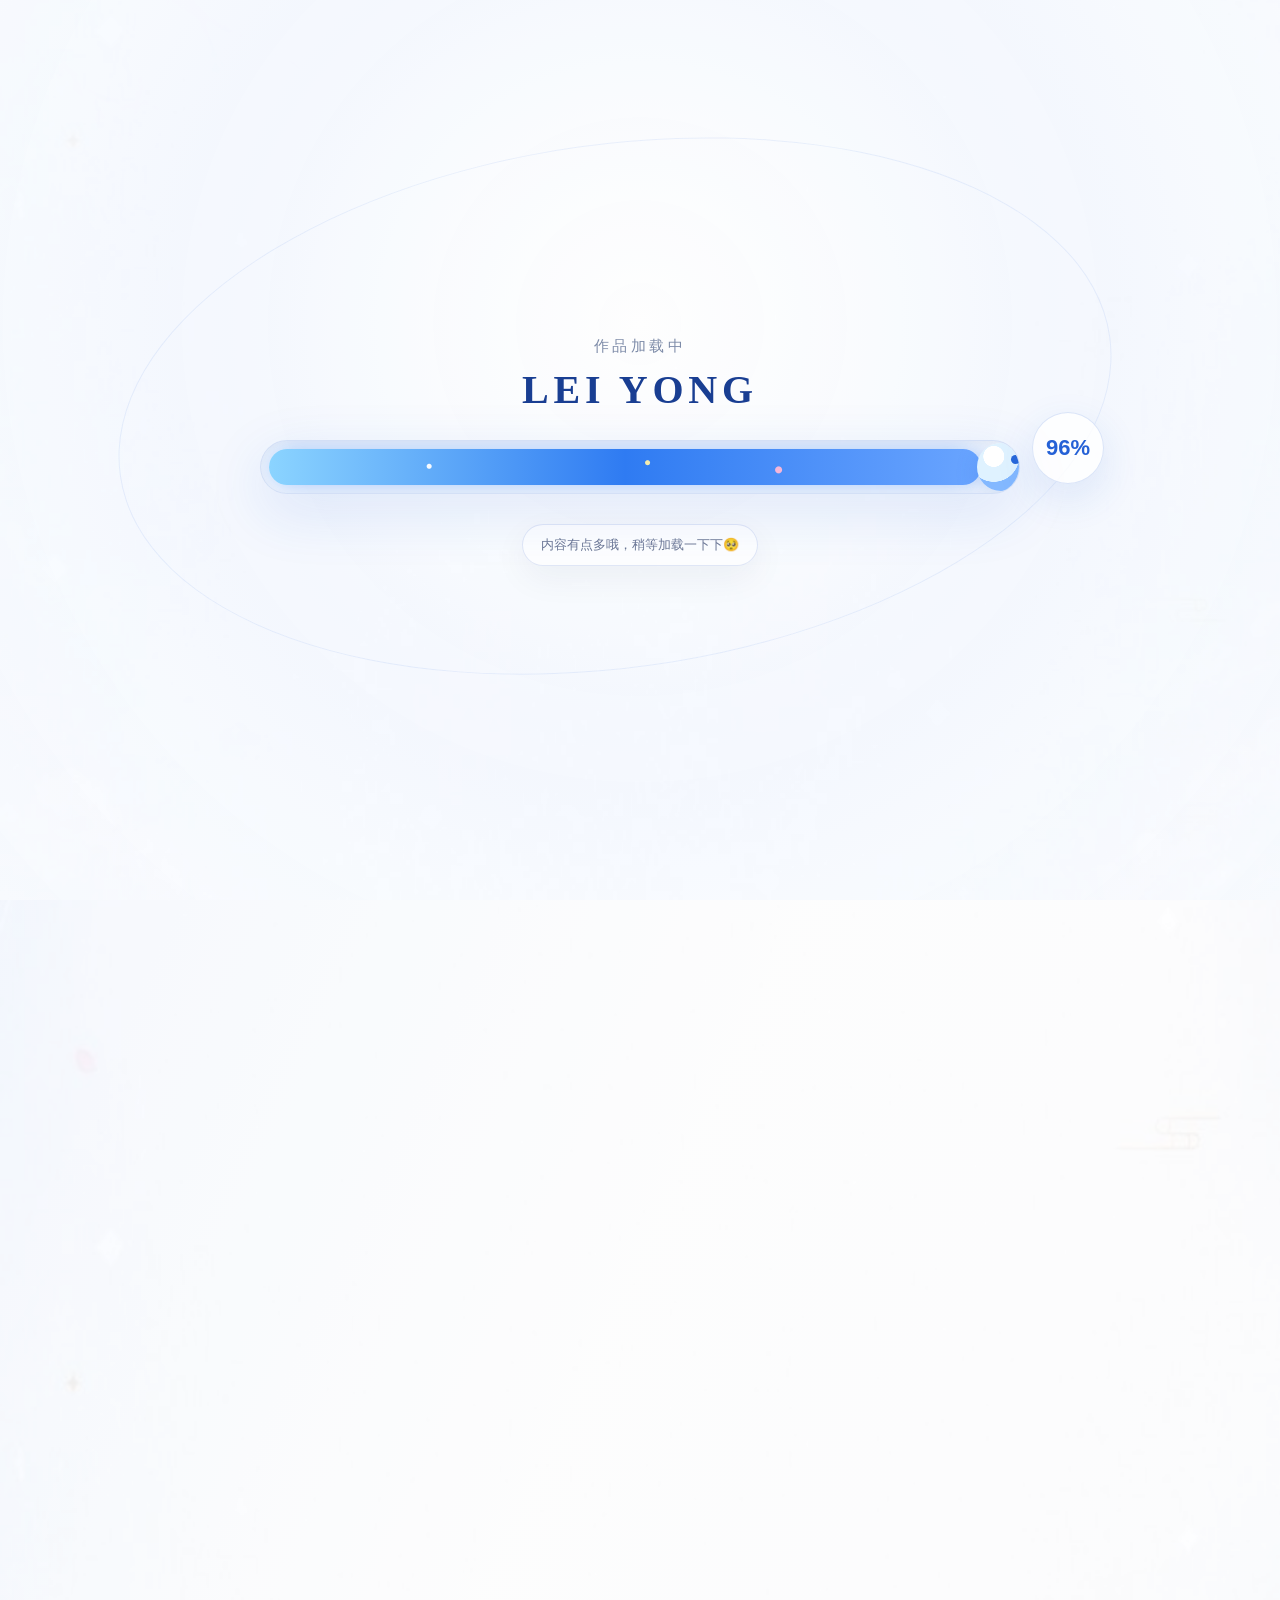
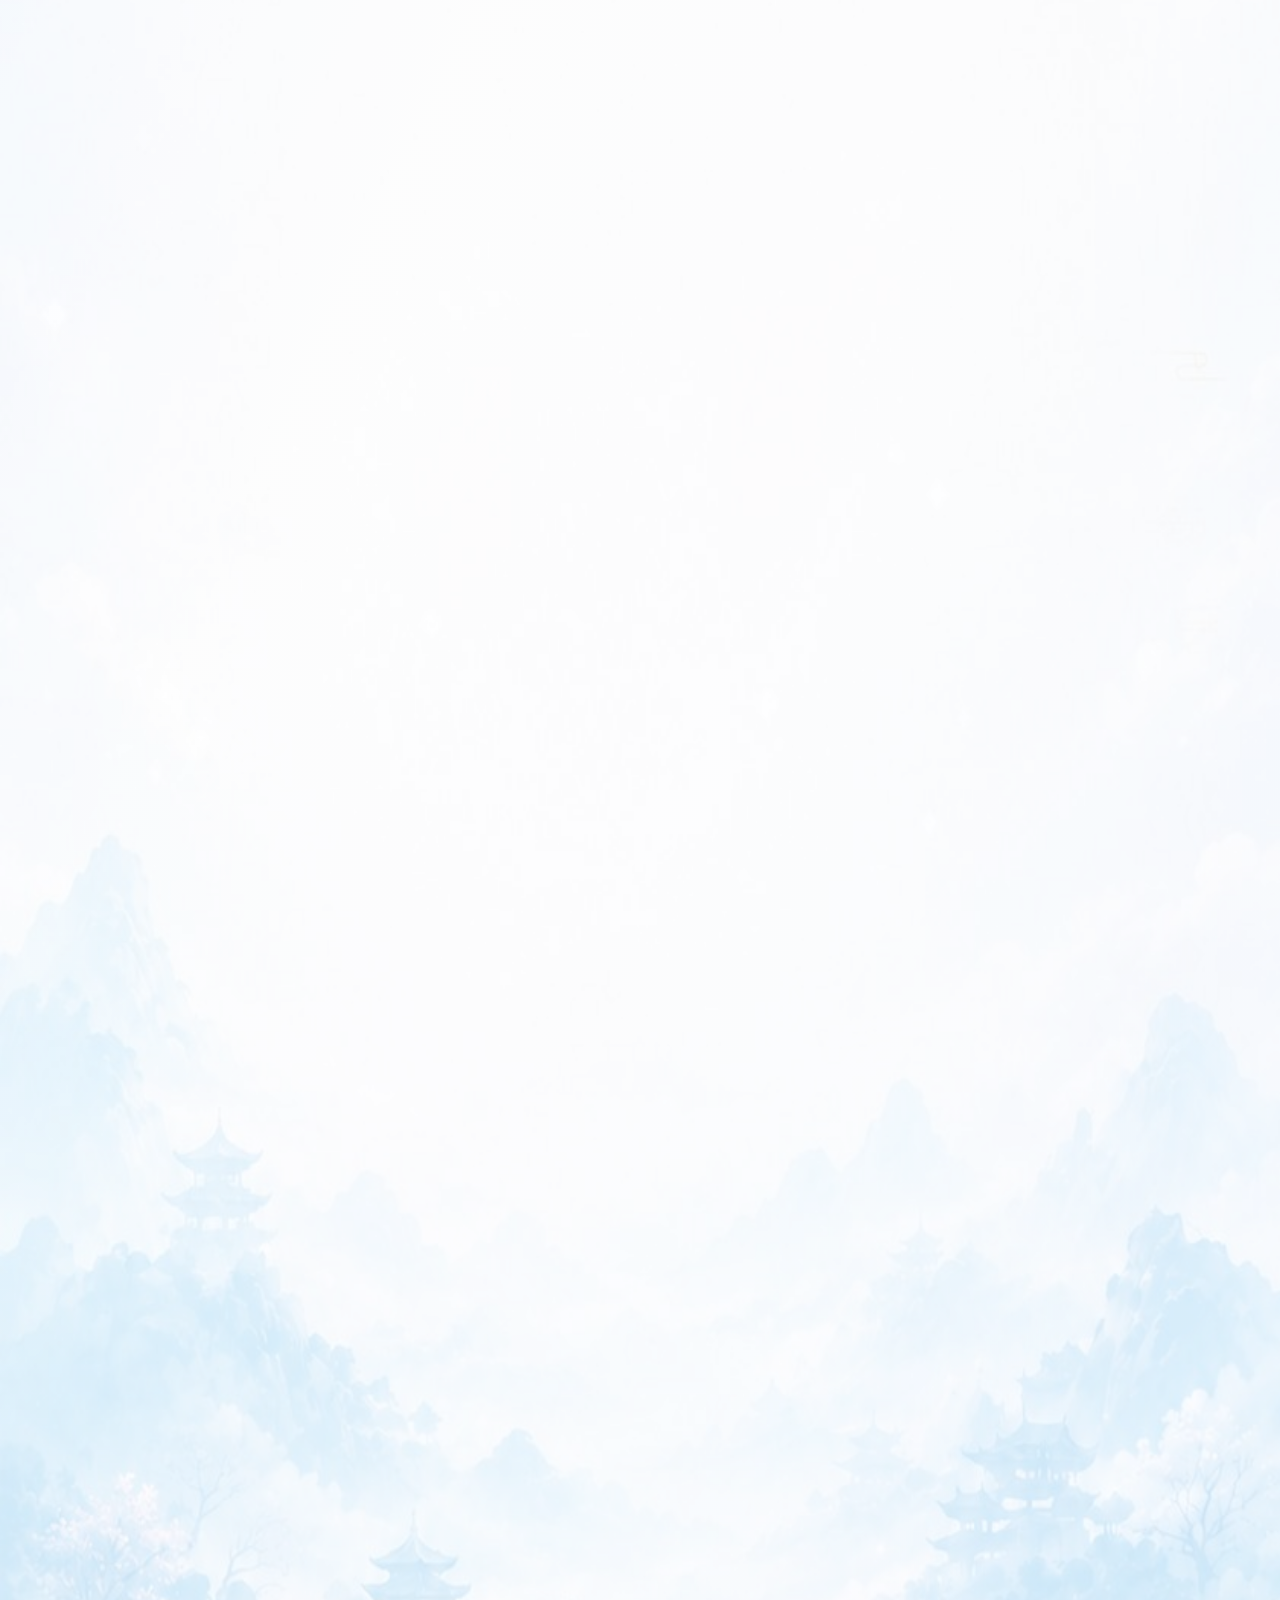
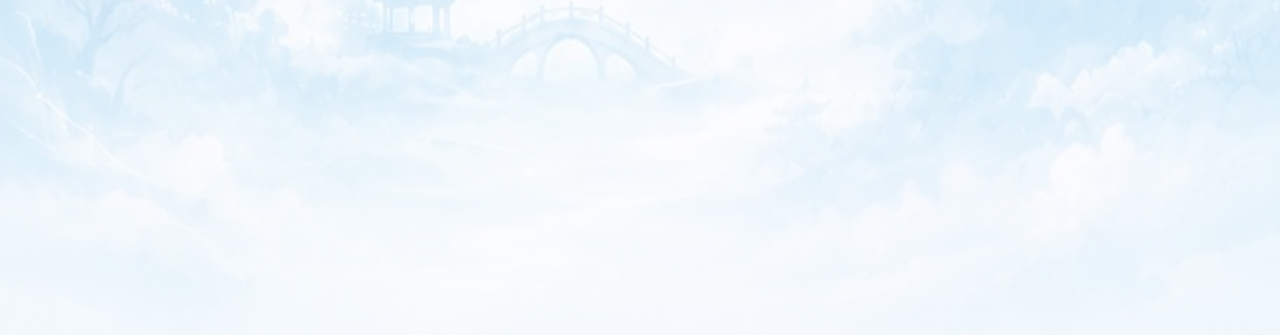
<file: index.html>
<!DOCTYPE html>
<html lang="zh-CN">
<head>
  <meta charset="UTF-8" />
  <meta name="viewport" content="width=device-width, initial-scale=1.0" />
  <title>LEI YONG · 游戏世界 · AI 解决方案</title>
  <meta name="description" content="LEI YONG 个人简介 — Unity / Unreal Engine 场景地编开发，AI 标准化工作流解决方案。" />
  <link rel="stylesheet" href="styles.css?v=20260701-5" />
</head>
<body class="loading">
  <div class="site-loader" id="siteLoader" role="status" aria-live="polite">
    <div class="site-loader__inner">
      <p class="site-loader__eyebrow">作品加载中</p>
      <h1 class="site-loader__title">LEI YONG</h1>
      <div class="site-loader__bar" aria-hidden="true">
        <span class="site-loader__fill" id="siteLoaderFill"></span>
        <span class="site-loader__spark"></span>
      </div>
      <div class="site-loader__percent" id="siteLoaderPercent">0%</div>
      <p class="site-loader__note">内容有点多哦，稍等加载一下下🥺</p>
    </div>
  </div>

  <!-- 顶部导航 -->
  <header class="nav" id="top">
    <div class="nav__inner">
      <a class="brand" href="#top">
        <span class="brand__logo" aria-hidden="true">
          <svg viewBox="0 0 48 48" width="40" height="40">
            <polygon points="24,2 28,20 46,24 28,28 24,46 20,28 2,24 20,20"
                     fill="url(#g)"/>
            <defs>
              <linearGradient id="g" x1="0" y1="0" x2="1" y2="1">
                <stop offset="0" stop-color="#f5a623"/>
                <stop offset="1" stop-color="#f76b1c"/>
              </linearGradient>
            </defs>
          </svg>
        </span>
        <span class="brand__text">
          <strong>LEI YONG</strong>
          <small>游戏世界 · AI 解决方案</small>
        </span>
      </a>
      <nav class="nav__links" id="navLinks">
        <a href="#intro" class="active">个人简介</a>
        <a href="#scenes">场景作品</a>
        <a href="#ai">AI解决案例</a>
        <a href="#resume">简历</a>
        <a href="#contact">联系我</a>
      </nav>
      <button class="nav__toggle" id="navToggle" aria-label="菜单">
        <span></span><span></span><span></span>
      </button>
    </div>
  </header>

  <main>
    <!-- 主视觉 Hero -->
    <section class="hero" id="intro">
      <div class="hero__media">
        <video class="hero__video" id="heroVideo"
               muted loop playsinline preload="metadata"
               poster="assets/hero-poster.jpg">
          <source src="https://github.com/mtcacoin-cell/Personal-Resume/releases/download/V1.0/hero.mp4" type="video/mp4" />
        </video>
        <div class="hero__overlay"></div>
      </div>
      <div class="hero__content">
        <p class="hero__hi">您好，我是</p>
        <h1 class="hero__name" aria-label="LEI YONG 雷勇">
          <span class="hero__name-en">LEI YONG</span>
          <span class="hero__name-cn">雷勇</span>
        </h1>
        <h2 class="hero__role">
          Unity / Unreal Engine 场景地编开发<br />
          AI 标准化工作流解决方案
        </h2>
        <p class="hero__desc">
          核心业务聚焦 Unity、Unreal Engine 场景地编开发，专注以人工智能技术搭建跨领域标准化工作管线；
          整合三维内容制作、游戏环境搭建、动态智能体驱动产出能力，打造一站式生成式内容生产体系，
          实现数字内容生产链路的降本增效与流程革新。
        </p>
        <div class="hero__actions">
          <a class="btn btn--primary" href="#scenes">查看场景作品</a>
          <a class="btn btn--ghost" href="#ai">查看 AI 解决案例</a>
        </div>
      </div>
    </section>

    <!-- 精选场景作品 + 关于我 -->
    <section class="section scene-showcase" id="scenes">
      <div class="wrap grid-2 grid-2--showcase">
        <div class="scene-showcase__main">
          <div class="section__head section__head--scene">
            <div>
              <h2 class="section__title section__title--scene">精选场景作品</h2>
              <p class="section__sub">探索虚拟世界的无限可能</p>
            </div>
            <a class="section__more" href="scenes.html#scene-cases">查看全部场景 →</a>
          </div>
          <div class="cards cards--featured" id="sceneCards"></div>
        </div>

        <!-- 关于我 -->
        <aside class="about about--showcase">
          <h2 class="section__title about__title">关于我 <span>✦</span></h2>
          <div class="about__avatar">
            <img src="assets/个人简介头像.jpg" alt="LEI YONG" loading="lazy"
                 onerror="this.classList.add('img--ph')" />
          </div>
          <p class="about__text">
            具备扎实且丰富的游戏场景地编开发实战经验，精通 PBR 材质全流程搭建与性能制作；
            拥有成熟的美术标准体系与高效协同生产能力，可独立驱动 AI 工具解决全流程各类生产难题，
            兼任智能 Agent 体系实现数字内容全链路生产效率大幅提升。
          </p>
          <a class="btn btn--primary btn--block" href="#resume">查看完整介绍 →</a>
          <div class="about__features" aria-label="个人优势">
            <span>高效协同</span>
            <span>AI 赋能</span>
            <span>品质驱动</span>
          </div>
        </aside>
      </div>
    </section>

    <!-- AI 解决案例 + Expertise -->
    <section class="section section--alt ai-showcase" id="ai">
      <div class="wrap grid-2 grid-2--ai">
        <div class="ai-showcase__main">
          <div class="section__head section__head--ai">
            <div>
              <h2 class="section__title section__title--ai">AI解决案例</h2>
              <p class="section__sub">展示生成式内容与 AI 工作流落地案例</p>
            </div>
            <a class="section__more" href="scenes.html#ai-cases">查看全部案例 →</a>
          </div>
          <div class="ai-tabs" aria-label="AI案例分类">
            <span class="ai-tab active">全部</span>
            <span class="ai-tab">视频展示</span>
            <span class="ai-tab">3D复刻</span>
            <span class="ai-tab">展厅交互</span>
            <span class="ai-tab">平台物料</span>
          </div>
          <div class="cards cards--ai-featured" id="aiCards"></div>
        </div>

        <!-- Expertise & Tools -->
        <div class="side-stack">
          <aside class="tools">
            <h2 class="tools__title">Expertise &amp; Tools</h2>
            <div class="tools__group">
              <h3 class="tools__label">◆ Game Environment</h3>
              <div class="tags">
                <span class="tag">3ds Max</span><span class="tag">Unity</span>
                <span class="tag">UES</span><span class="tag">Substance 3D Suite</span>
                <span class="tag">ZBrush</span><span class="tag">World Creator</span>
                <span class="tag">SpeedTree</span><span class="tag">Marmoset Toolbag</span>
              </div>
            </div>
            <div class="tools__group">
              <h3 class="tools__label">◆ AI Creative</h3>
              <div class="tags">
                <span class="tag">Seedance 2.0</span><span class="tag">Claude</span>
                <span class="tag">Image 2.0</span><span class="tag">Rodia 3D</span>
                <span class="tag">Runway</span>
              </div>
            </div>
          </aside>
          <aside class="project-experience">
            <h2 class="project-experience__title">项目经验</h2>
            <ul class="project-experience__list">
              <li><strong>IGG</strong><span>《城堡争霸》《神之翼》《星际传说》</span></li>
              <li><strong>心动网络</strong><span>《仙境传说 RO》《盖世英雄》《创想世界》</span></li>
              <li><strong>完美时空</strong><span>《Project-bard》回合 3D 卡牌项目</span></li>
              <li><strong>百度</strong><span>文旅、展厅、H5 小游戏、AIGC 工具与智能 Agent</span></li>
            </ul>
          </aside>
        </div>
      </div>
    </section>

    <!-- 简历 -->
    <section class="section" id="resume">
      <div class="wrap">
        <div class="section__head">
          <h2 class="section__title">简历</h2>
        </div>
        <div class="resume">
          <div class="resume__col">
            <h3 class="resume__h">工作经历</h3>
            <ul class="resume__list">
              <li>2022/11 - 至今：百度 TA组 & 地编，统筹外包管理、美术质量把控、业务对接与团队协作。</li>
              <li>2020/09 - 2022/02：上海完美时空 3D地编组长，负责 PBR 流程、外包需求、场景标杆与性能优化。</li>
              <li>2018/11 - 2020/08：上海方趣科技 3D主美，负责团队组建、流程管理和核心场景编辑。</li>
              <li>2010/07 - 2018/04：IGG / 心动网络，参与多款 2.5D、低模手游、SLG 与沙盒项目场景制作。</li>
            </ul>
          </div>
          <div class="resume__col">
            <h3 class="resume__h">擅长方向</h3>
            <ul class="resume__list">
              <li>PBR 标准化 3D 资产生产流程，独立完成场景建模、材质与贴图输出。</li>
              <li>Unity 场景地编、运行性能优化、Shader 与多渲染管线场景方案定制。</li>
              <li>UE5 地形工具、材质蓝图、环境灯光系统与完整游戏场景搭建。</li>
              <li>多模态 AIGC 视频、图像、模型生成，以及智能 Agent 与 WebGL Demo 开发。</li>
            </ul>
          </div>
          <div class="resume__col">
            <h3 class="resume__h">教育背景</h3>
            <ul class="resume__list">
              <li>2007/10 - 2010/07：厦门理工，动漫设计 / 本科。</li>
              <li>2019/07 - 2021/09：重庆大学，工商管理 / 本科。</li>
              <li>2021/11 - 2023/06：伦敦城市大学，工商管理 / 研究生。</li>
            </ul>
          </div>
          <div class="resume__col">
            <h3 class="resume__h">求职意向</h3>
            <ul class="resume__list">
              <li>3D 美术主美 / 资深 Unity 地编设计师 / UE 地编设计师 / AIGC 美术设计师。</li>
              <li>复合型美术技术能力，覆盖场景美术、引擎地编、AIGC 创作和智能 Agent 落地。</li>
            </ul>
          </div>
        </div>
        <a class="btn btn--primary" href="https://github.com/mtcacoin-cell/Personal-Resume/releases/download/V1.0/2026.pdf" download>下载简历 PDF</a>
      </div>
    </section>

    <!-- 联系我 -->
    <section class="section section--alt" id="contact">
      <div class="wrap contact">
        <h2 class="section__title">联系我</h2>
        <p class="contact__text">欢迎合作与交流。</p>
        <ul class="contact__list">
          <li><span class="contact__k">邮箱</span><a href="mailto:18659118036@163.com">18659118036@163.com</a></li>
          <li><span class="contact__k">微信</span><span>18659118036</span></li>
          <li><span class="contact__k">电话</span><a href="tel:18659118036">18659118036</a></li>
        </ul>
      </div>
    </section>
  </main>

  <footer class="footer">
    © 2024 LEI YONG. All rights reserved.
  </footer>

  <a class="totop" href="#top" id="toTop" aria-label="回到顶部">↑</a>

  <script src="assets-data.js?v=20260701-5"></script>
  <script src="script.js?v=20260701-5"></script>
</body>
</html>
</file>
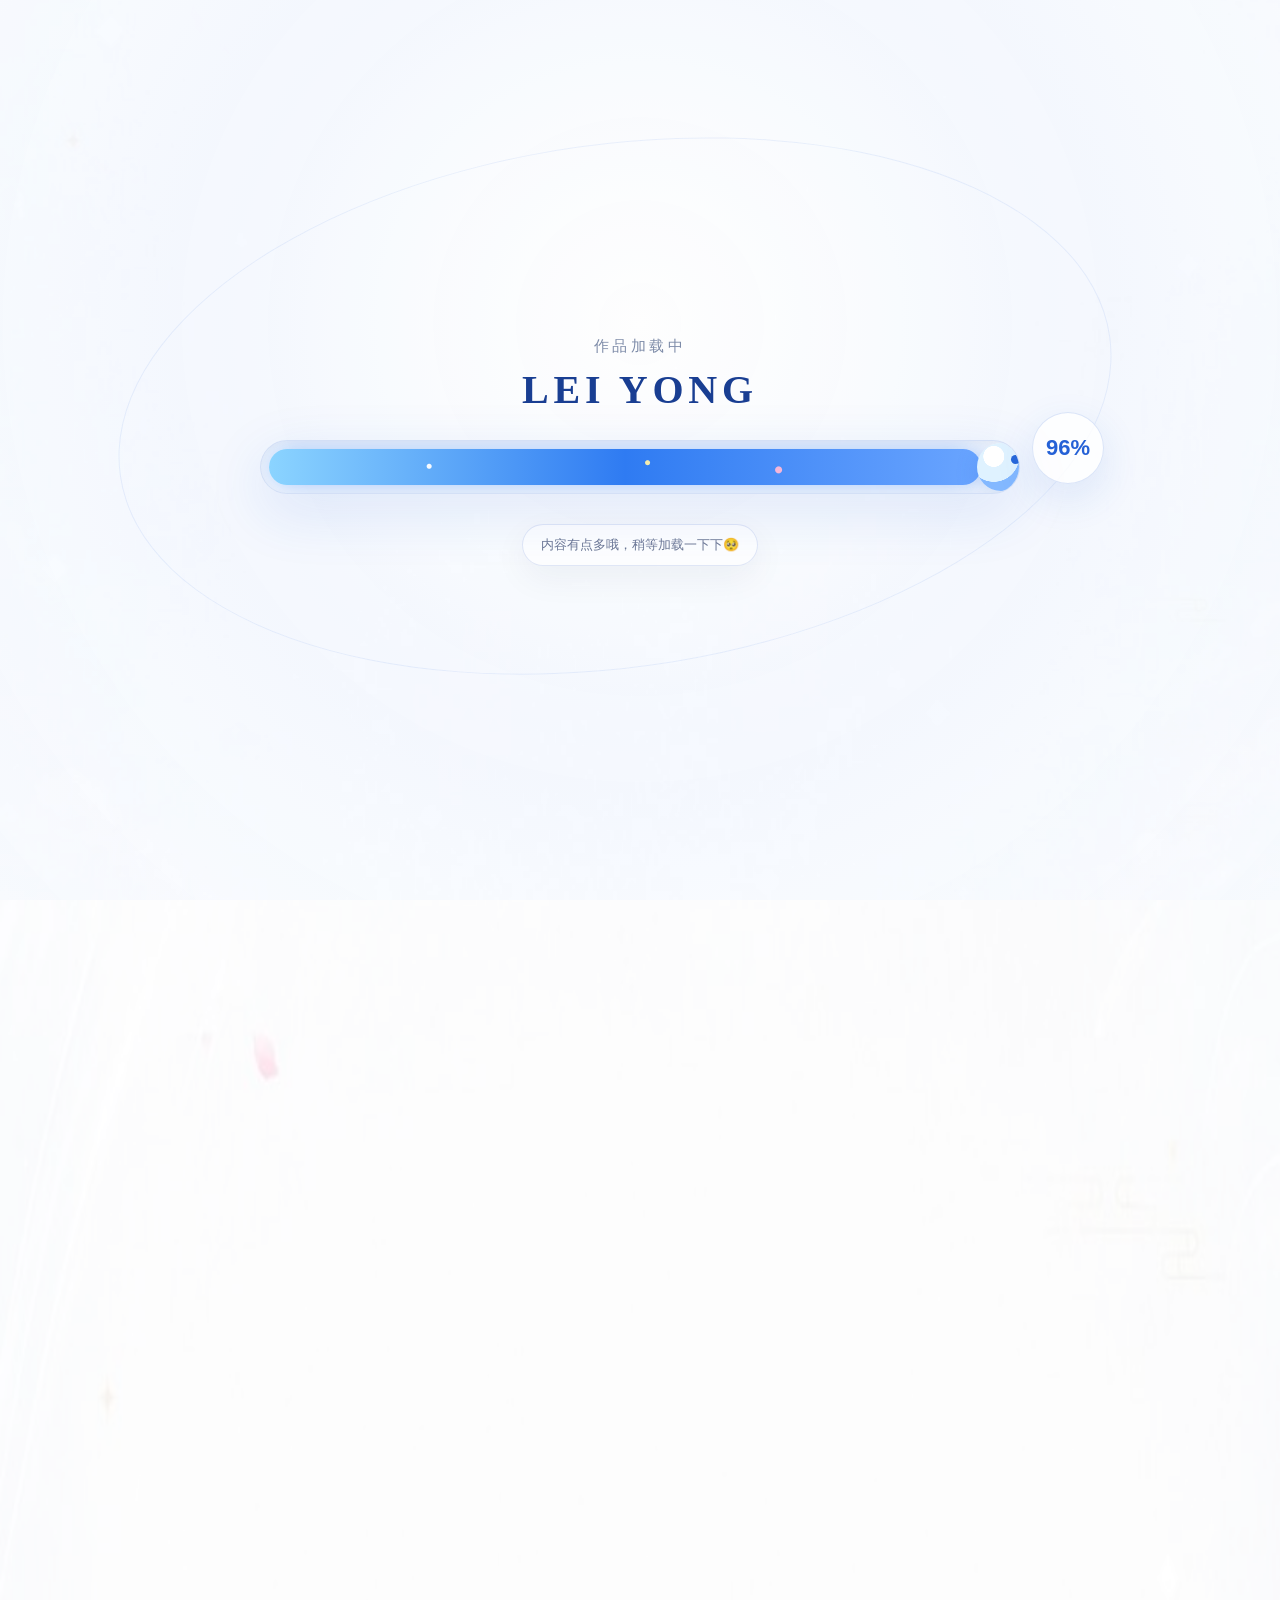
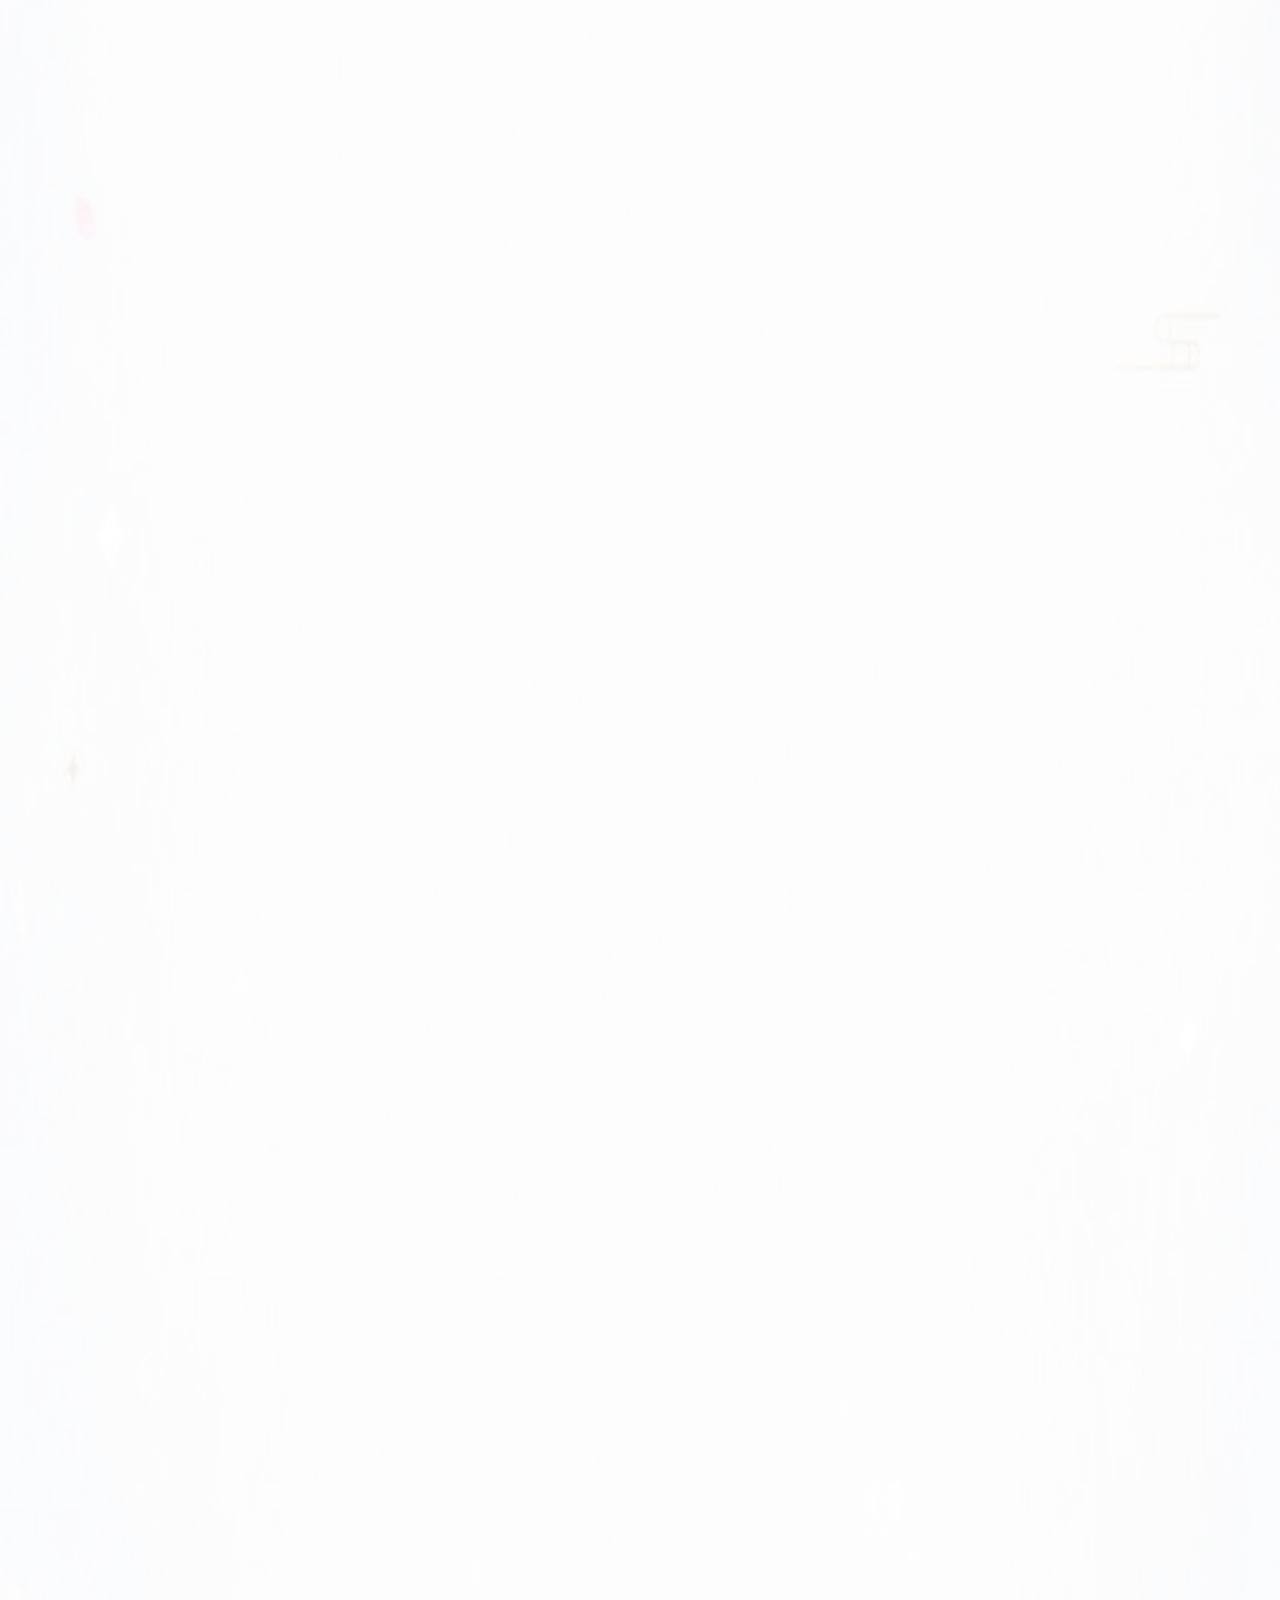
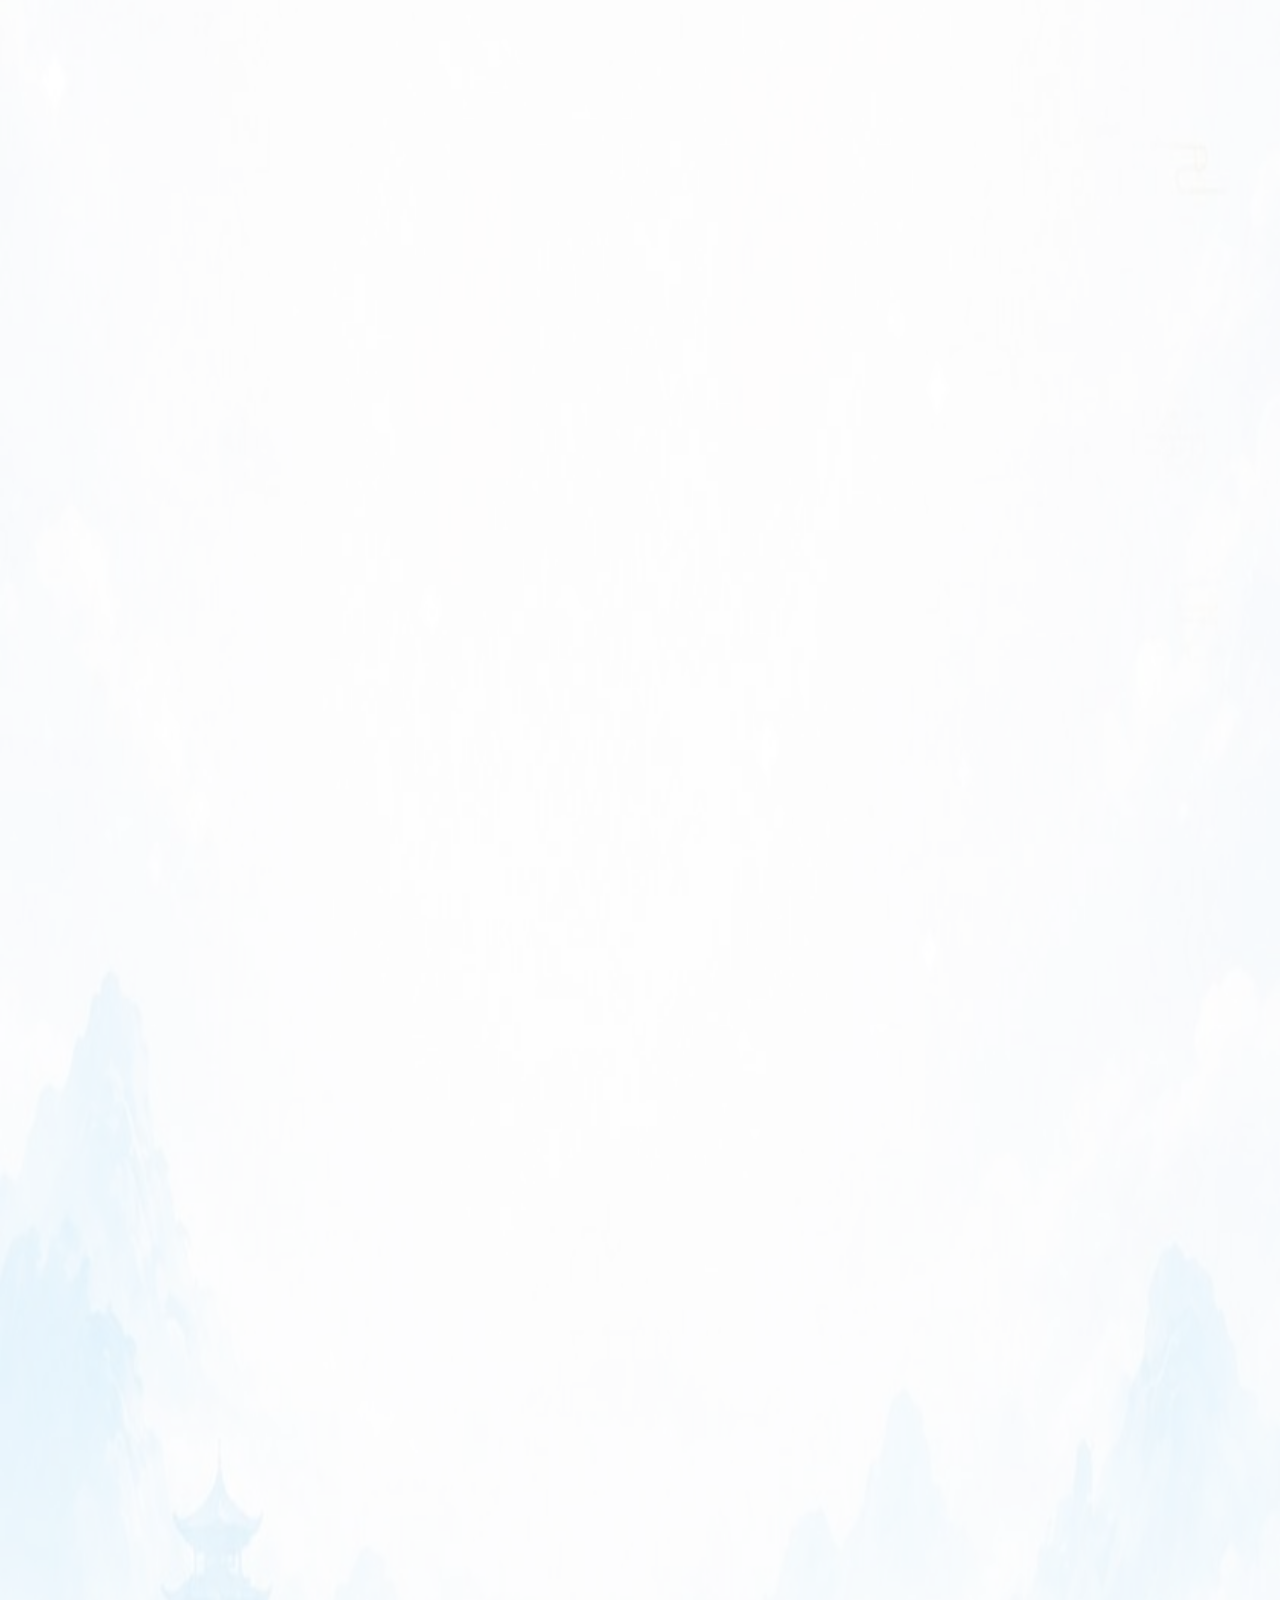
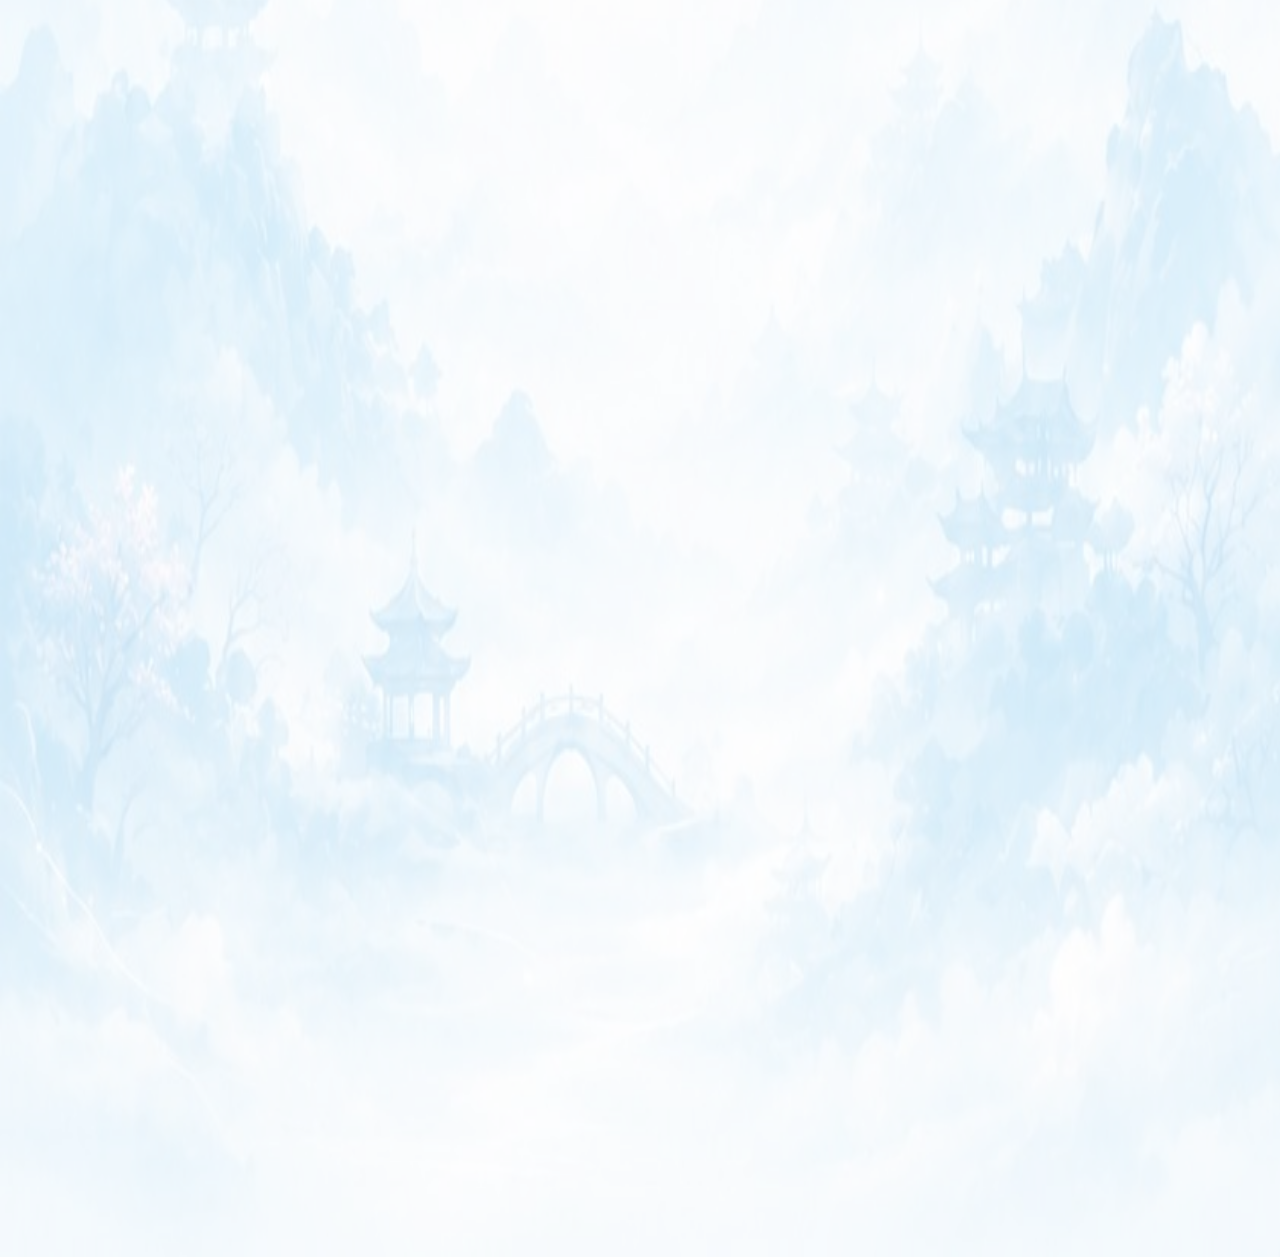
<file: scenes.html>
<!DOCTYPE html>
<html lang="zh-CN">
<head>
  <meta charset="UTF-8" />
  <meta name="viewport" content="width=device-width, initial-scale=1.0" />
  <title>作品合集 · LEI YONG</title>
  <meta name="description" content="LEI YONG 作品合集：场景作品、AI 解决案例、视频与图组展示。" />
  <link rel="stylesheet" href="styles.css?v=20260701-5" />
</head>
<body class="subpage loading">
  <div class="site-loader" id="siteLoader" role="status" aria-live="polite">
    <div class="site-loader__inner">
      <p class="site-loader__eyebrow">作品加载中</p>
      <h1 class="site-loader__title">LEI YONG</h1>
      <div class="site-loader__bar" aria-hidden="true">
        <span class="site-loader__fill" id="siteLoaderFill"></span>
        <span class="site-loader__spark"></span>
      </div>
      <div class="site-loader__percent" id="siteLoaderPercent">0%</div>
      <p class="site-loader__note">内容有点多哦，稍等加载一下下🥺</p>
    </div>
  </div>

  <header class="nav" id="top">
    <div class="nav__inner">
      <a class="brand" href="index.html#top">
        <span class="brand__logo" aria-hidden="true">
          <svg viewBox="0 0 48 48" width="40" height="40">
            <polygon points="24,2 28,20 46,24 28,28 24,46 20,28 2,24 20,20" fill="url(#g-scenes)"/>
            <defs>
              <linearGradient id="g-scenes" x1="0" y1="0" x2="1" y2="1">
                <stop offset="0" stop-color="#f5a623"/>
                <stop offset="1" stop-color="#f76b1c"/>
              </linearGradient>
            </defs>
          </svg>
        </span>
        <span class="brand__text">
          <strong>LEI YONG</strong>
          <small>游戏世界 · AI 解决方案</small>
        </span>
      </a>
      <nav class="nav__links" id="navLinks">
        <a href="index.html#intro">个人简介</a>
        <a href="scenes.html#scene-cases" class="active">场景作品</a>
        <a href="scenes.html#ai-cases">AI解决案例</a>
        <a href="#resume">简历</a>
        <a href="#contact">联系我们</a>
      </nav>
      <button class="nav__toggle" id="navToggle" aria-label="菜单">
        <span></span><span></span><span></span>
      </button>
    </div>
  </header>

  <main>
    <section class="scene-page-hero">
      <div class="scene-page-hero__bg">
        <img src="assets/hero-poster.jpg" alt="作品合集横幅" onerror="this.classList.add('img--ph')" />
      </div>
      <div class="wrap scene-page-hero__content">
        <h1>作品合集</h1>
        <p>作品集收录了大量场景、3D 模型相关创作内容，素材体量较大，打开链接时会需要一小段加载缓冲时间，麻烦您稍作等待片刻，十分感谢您的耐心与理解！</p>
        <div class="scene-tabs" aria-label="作品分类">
          <a class="scene-tab active" href="#scene-cases">场景作品</a>
          <a class="scene-tab" href="#ai-cases">AI解决案例</a>
        </div>
      </div>
    </section>

    <section class="section scene-catalog" id="scene-cases">
      <div class="wrap">
        <div class="section__head">
          <h2 class="section__title">全部场景作品</h2>
          <a class="section__more" href="index.html#scenes">返回首页 →</a>
        </div>
        <div class="cards scene-page-grid" id="allSceneCards"></div>
      </div>
    </section>

    <section class="section section--alt scene-catalog" id="ai-cases">
      <div class="wrap">
        <div class="section__head">
          <h2 class="section__title">全部AI解决案例</h2>
          <a class="section__more" href="index.html#ai">返回首页 →</a>
        </div>
        <div class="cards scene-page-grid" id="allAiCaseCards"></div>
      </div>
    </section>

    <section class="section" id="resume">
      <div class="wrap">
        <div class="section__head">
          <h2 class="section__title">简历</h2>
        </div>
        <div class="resume">
          <div class="resume__col">
            <h3 class="resume__h">工作经历</h3>
            <ul class="resume__list">
              <li>2022/11 - 至今：百度 TA组 & 地编，统筹外包管理、美术质量把控、业务对接与团队协作。</li>
              <li>2020/09 - 2022/02：上海完美时空 3D地编组长，负责 PBR 流程、外包需求、场景标杆与性能优化。</li>
              <li>2018/11 - 2020/08：上海方趣科技 3D主美，负责团队组建、流程管理和核心场景编辑。</li>
              <li>2010/07 - 2018/04：IGG / 心动网络，参与多款 2.5D、低模手游、SLG 与沙盒项目场景制作。</li>
            </ul>
          </div>
          <div class="resume__col">
            <h3 class="resume__h">擅长方向</h3>
            <ul class="resume__list">
              <li>PBR 标准化 3D 资产生产流程，独立完成场景建模、材质与贴图输出。</li>
              <li>Unity 场景地编、运行性能优化、Shader 与多渲染管线场景方案定制。</li>
              <li>UE5 地形工具、材质蓝图、环境灯光系统与完整游戏场景搭建。</li>
              <li>多模态 AIGC 视频、图像、模型生成，以及智能 Agent 与 WebGL Demo 开发。</li>
            </ul>
          </div>
          <div class="resume__col">
            <h3 class="resume__h">教育背景</h3>
            <ul class="resume__list">
              <li>2007/10 - 2010/07：厦门理工，动漫设计 / 本科。</li>
              <li>2019/07 - 2021/09：重庆大学，工商管理 / 本科。</li>
              <li>2021/11 - 2023/06：伦敦城市大学，工商管理 / 研究生。</li>
            </ul>
          </div>
          <div class="resume__col">
            <h3 class="resume__h">求职意向</h3>
            <ul class="resume__list">
              <li>3D 美术主美 / 资深 Unity 地编设计师 / UE 地编设计师 / AIGC 美术设计师。</li>
              <li>复合型美术技术能力，覆盖场景美术、引擎地编、AIGC 创作和智能 Agent 落地。</li>
            </ul>
          </div>
        </div>
        <a class="btn btn--primary" href="https://github.com/mtcacoin-cell/Personal-Resume/releases/download/V1.0/2026.pdf" download>下载简历 PDF</a>
      </div>
    </section>

    <section class="section section--alt" id="contact">
      <div class="wrap contact">
        <h2 class="section__title">联系我</h2>
        <p class="contact__text">欢迎合作与交流。</p>
        <ul class="contact__list">
          <li><span class="contact__k">邮箱</span><a href="mailto:18659118036@163.com">18659118036@163.com</a></li>
          <li><span class="contact__k">微信</span><span>18659118036</span></li>
          <li><span class="contact__k">电话</span><a href="tel:18659118036">18659118036</a></li>
        </ul>
      </div>
    </section>
  </main>

  <footer class="footer footer--sub">
    <a class="brand footer__brand" href="index.html#top">
      <span class="brand__logo" aria-hidden="true">
        <svg viewBox="0 0 48 48" width="34" height="34"><polygon points="24,2 28,20 46,24 28,28 24,46 20,28 2,24 20,20" fill="#f76b1c"/></svg>
      </span>
      <span class="brand__text"><strong>LEI YONG</strong><small>游戏世界 · AI 解决方案</small></span>
    </a>
    <span>© 2024 LEI YONG. All rights reserved.</span>
    <span class="footer__place">中国 · 北京</span>
  </footer>

  <script src="assets-data.js?v=20260701-5"></script>
  <script src="script.js?v=20260701-5"></script>
</body>
</html>
</file>
<file: styles.css>
:root{
  --blue:#1f5fd6;
  --blue-dark:#163a8a;
  --orange:#f76b1c;
  --ink:#1f2533;
  --muted:#6b7280;
  --line:#e6e8ee;
  --bg:#f8fbff;
  --bg-alt:#f8fbff;
  --radius:14px;
  --shadow:0 8px 30px rgba(20,40,90,.08);
  --maxw:1480px;
}
*{box-sizing:border-box;margin:0;padding:0}
html{scroll-behavior:smooth}
body{
  position:relative;min-height:100vh;overflow-x:hidden;
  font-family:"PingFang SC","Microsoft YaHei",-apple-system,Segoe UI,Roboto,sans-serif;
  color:var(--ink);line-height:1.6;
  background:
    linear-gradient(115deg,rgba(235,243,255,.94) 0%,rgba(255,255,255,.96) 42%,rgba(249,251,255,.96) 100%),
    var(--bg);
}
body::before{content:"";position:absolute;inset:0;z-index:0;pointer-events:none;background:url("assets/web/页面通用背景.jpg") center top / 100% 100% no-repeat;opacity:.42}
body::after{display:none}
main,.footer{position:relative;z-index:1}
body.loading main,body.loading .nav,body.loading .footer,body.loading .totop{opacity:0;pointer-events:none}
body.loading{overflow:hidden}
a{color:inherit;text-decoration:none}
img{display:block;width:100%;height:100%;object-fit:cover}
.wrap{max-width:var(--maxw);margin:0 auto;padding:0 18px}

/* 占位图（素材未替换时显示渐变） */
.img--ph{opacity:0}
.card__img,.about__avatar,.card__img--wide{
  background:linear-gradient(135deg,#cdd9f3,#e7d7f5 60%,#f5e6d8);
}

/* 加载层 */
.site-loader{position:fixed;inset:0;z-index:999;display:flex;align-items:center;justify-content:center;padding:28px;background:radial-gradient(circle at 50% 36%,rgba(255,255,255,.98),rgba(242,247,255,.96) 48%,rgba(249,251,255,.98));transition:opacity .45s ease,visibility .45s ease}
.site-loader::before{content:"";position:absolute;inset:0;background:url("assets/web/页面通用背景.jpg") center/cover no-repeat;opacity:.22;pointer-events:none}
.site-loader::after{content:"";position:absolute;left:9%;top:16%;width:78%;height:58%;border:1px solid rgba(31,95,214,.08);border-radius:50%;transform:rotate(-8deg);pointer-events:none}
.site-loader.is-done{opacity:0;visibility:hidden;pointer-events:none}
.site-loader__inner{position:relative;z-index:1;width:min(760px,88vw);text-align:center;color:#172a5b}
.site-loader__eyebrow{font-size:15px;color:#7d8ba8;letter-spacing:.24em;margin-bottom:10px}
.site-loader__title{font-family:Georgia,"Times New Roman","Microsoft YaHei",serif;font-size:40px;line-height:1.1;color:#193e92;letter-spacing:.12em;margin-bottom:28px}
.site-loader__bar{position:relative;height:54px;border-radius:999px;padding:8px;background:rgba(255,255,255,.76);border:1px solid rgba(142,174,232,.38);box-shadow:inset 0 2px 8px rgba(80,114,180,.12),0 18px 58px rgba(31,95,214,.13);overflow:hidden}
.site-loader__fill{display:block;width:0;height:100%;border-radius:999px;background:linear-gradient(90deg,#8bd4ff 0%,#2f7bf2 50%,#6aa5ff 100%);box-shadow:0 0 26px rgba(47,123,242,.48);transition:width .28s ease}
.site-loader__fill::before{content:"";position:absolute;inset:8px auto 8px 8px;width:inherit;max-width:calc(100% - 16px);border-radius:999px;background:radial-gradient(circle at 22% 48%,rgba(255,255,255,.95) 0 2px,transparent 3px),radial-gradient(circle at 52% 38%,rgba(255,241,170,.95) 0 2px,transparent 3px),radial-gradient(circle at 70% 58%,rgba(255,184,214,.95) 0 3px,transparent 4px);pointer-events:none}
.site-loader__spark{position:absolute;left:0;top:50%;width:48px;height:48px;border-radius:50%;transform:translate(-12px,-50%);background:radial-gradient(circle at 35% 28%,#fff 0 22%,#dff2ff 23% 54%,#83b8ff 55% 100%);box-shadow:0 6px 22px rgba(31,95,214,.22);transition:left .28s ease}
.site-loader__spark::before{content:"";position:absolute;right:5px;top:12px;width:9px;height:9px;border-radius:50%;background:#2767d9;box-shadow:15px 2px 0 -4px #2767d9}
.site-loader__percent{position:absolute;right:-84px;top:78px;display:flex;align-items:center;justify-content:center;width:72px;height:72px;border-radius:50%;background:rgba(255,255,255,.82);border:1px solid rgba(142,174,232,.32);color:#2561d6;font-size:22px;font-weight:800;box-shadow:0 14px 40px rgba(31,95,214,.12)}
.site-loader__note{display:inline-flex;margin-top:30px;padding:10px 18px;border-radius:999px;background:rgba(255,255,255,.7);border:1px solid rgba(220,228,245,.9);color:#6d7896;font-size:13px;box-shadow:0 12px 34px rgba(20,40,90,.06)}
@media (max-width:720px){.site-loader__title{font-size:30px}.site-loader__bar{height:44px}.site-loader__spark{width:40px;height:40px}.site-loader__percent{position:static;margin:18px auto 0;width:62px;height:62px;font-size:19px}.site-loader__note{margin-top:16px}}

/* 导航 */
.nav{position:sticky;top:0;z-index:50;background:rgba(255,255,255,.9);
  backdrop-filter:blur(10px);border-bottom:1px solid var(--line)}
.nav__inner{max-width:var(--maxw);margin:0 auto;padding:14px 18px;
  display:flex;align-items:center;gap:24px}
.brand{display:flex;align-items:center;gap:10px}
.brand__text strong{font-size:20px;letter-spacing:1px;color:var(--ink)}
.brand__text small{display:block;font-size:11px;color:var(--muted)}
.nav__links{margin-left:auto;display:flex;gap:30px;font-size:15px}
.nav__links a{color:#444;padding:6px 0 12px;position:relative;transition:color .2s ease,text-shadow .2s ease}
.nav__links a.active{color:var(--blue);font-weight:700;text-shadow:0 0 18px rgba(31,95,214,.16)}
.nav__links a.active::after{content:"";position:absolute;left:50%;bottom:0;width:46px;height:3px;
  transform:translateX(-50%);background:linear-gradient(90deg,rgba(31,95,214,0),var(--blue),rgba(31,95,214,0));border-radius:999px}
.nav__links a.active::before{content:"◇";position:absolute;left:50%;bottom:-16px;transform:translateX(-50%);color:var(--blue);font-size:13px;line-height:1;background:#fff}
.nav__toggle{display:none;flex-direction:column;gap:5px;background:none;border:0;cursor:pointer}
.nav__toggle span{width:24px;height:2px;background:var(--ink);border-radius:2px}

/* Hero */
.hero{position:relative;min-height:560px;display:flex;align-items:center;
  overflow:hidden;margin:18px auto;max-width:calc(var(--maxw) + 36px);
  border-radius:18px}
.hero__media{position:absolute;inset:0}
.hero__video{width:100%;height:100%;object-fit:cover}
.hero__overlay{position:absolute;inset:0;
  background:linear-gradient(90deg,rgba(255,255,255,.96) 0%,rgba(255,255,255,.82) 38%,rgba(255,255,255,.15) 70%,rgba(255,255,255,0) 100%)}
.hero__content{position:relative;z-index:2;max-width:620px;padding:48px 56px}
.hero__hi{color:var(--blue);font-size:18px;margin-bottom:6px}
.hero__name{position:relative;width:max-content;max-width:100%;min-height:72px;
  font-size:64px;line-height:1.05;color:var(--blue-dark);letter-spacing:2px;margin-bottom:14px;cursor:default}
.hero__name-en,.hero__name-cn{display:block;transition:opacity .7s ease,filter .7s ease,transform .7s ease}
.hero__name-en{font-family:Georgia,"Times New Roman",serif;font-weight:700}
.hero__name-cn{position:absolute;inset:0 auto auto 0;color:var(--blue-dark);font-family:"Microsoft YaHei","PingFang SC",sans-serif;
  font-weight:600;letter-spacing:.08em;opacity:0;filter:blur(8px);transform:translateY(12px) scale(.98)}
.hero__name:hover .hero__name-en{opacity:0;filter:blur(12px);transform:translateY(-10px) scale(1.04);letter-spacing:.16em}
.hero__name:hover .hero__name-cn{opacity:1;filter:blur(0);transform:translateY(0) scale(1)}
.hero__role{font-size:22px;color:var(--blue);font-weight:700;margin-bottom:18px}
.hero__desc{color:#3c4252;font-size:15px;max-width:520px;margin-bottom:28px}
.hero__actions{display:flex;gap:16px;flex-wrap:wrap}

/* 按钮 */
.btn{display:inline-flex;align-items:center;justify-content:center;
  padding:13px 26px;border-radius:10px;font-size:15px;font-weight:600;
  cursor:pointer;transition:.2s;border:2px solid transparent}
.btn--primary{background:var(--blue);color:#fff}
.btn--primary:hover{background:var(--blue-dark)}
.btn--ghost{border-color:var(--orange);color:var(--orange);background:#fff}
.btn--ghost:hover{background:var(--orange);color:#fff}
.btn--block{width:100%;margin-top:14px}

/* Section */
.section{padding:56px 0}
.section--alt{background:transparent}
.section__head{display:flex;align-items:center;justify-content:space-between;margin-bottom:24px}
.section__head--scene{align-items:flex-end;margin-bottom:28px}
.section__title{font-size:24px;font-weight:800}
.section__title--scene{font-family:Georgia,"Times New Roman","Microsoft YaHei",serif;font-size:36px;line-height:1.1;color:#16224a;letter-spacing:.04em}
.section__sub{color:#8b95ad;font-size:15px;margin-top:8px}
.section__more{color:var(--blue);font-size:14px}
.grid-2{display:grid;grid-template-columns:minmax(0,1fr) 300px;gap:24px;align-items:start}
.grid-2--showcase{grid-template-columns:minmax(0,1fr) 300px;gap:28px}
.grid-2--ai{grid-template-columns:minmax(0,1fr) 300px;gap:28px}
.ai-showcase__main{min-width:0}
.section__head--ai{align-items:flex-end;margin-bottom:22px}
.section__title--ai{font-size:34px;line-height:1.15;color:#111827;letter-spacing:.04em}
.ai-tabs{display:flex;flex-wrap:wrap;gap:12px;margin-bottom:22px}
.ai-tab{min-width:88px;text-align:center;padding:9px 22px;border:1px solid rgba(230,232,238,.9);border-radius:8px;background:rgba(255,255,255,.7);color:#4b5563;font-size:14px;box-shadow:0 6px 18px rgba(20,40,90,.04)}
.ai-tab.active{border-color:rgba(31,95,214,.38);color:var(--blue);background:rgba(255,255,255,.95);box-shadow:0 8px 24px rgba(31,95,214,.08)}
.cards.cards--ai-featured{grid-template-columns:repeat(3,minmax(0,1fr));gap:18px}
.cards--ai-featured .work-card--case:first-child{position:relative;grid-column:1/-1;min-height:380px;background:#102044;color:#fff}
.cards--ai-featured .work-card--case:first-child .card__img{position:absolute;inset:0;height:100%;aspect-ratio:auto}
.cards--ai-featured .work-card--case:first-child .work-media::after{content:"";position:absolute;inset:0;z-index:1;background:linear-gradient(90deg,rgba(13,28,61,.95),rgba(13,28,61,.62) 34%,rgba(13,28,61,.1) 72%)}
.cards--ai-featured .work-card--case:first-child .card__body{position:relative;z-index:2;display:flex;flex-direction:column;justify-content:center;width:min(420px,45%);min-height:380px;padding:34px}
.cards--ai-featured .work-card--case:first-child .card__body::before{content:"精选案例";align-self:flex-start;margin-bottom:16px;padding:6px 13px;border-radius:999px;background:rgba(31,95,214,.8);color:#fff;font-size:13px;font-weight:700}
.cards--ai-featured .work-card--case:first-child .card__body h3{font-size:34px;color:#fff;margin-bottom:12px}
.cards--ai-featured .work-card--case:first-child .card__meta,.cards--ai-featured .work-card--case:first-child .card__desc{color:rgba(255,255,255,.9)}
.cards--ai-featured .work-card--case:first-child .card__desc{-webkit-line-clamp:2;font-size:15px;line-height:1.9;margin-bottom:18px}
.cards--ai-featured .work-card--case:first-child .tag{background:rgba(255,255,255,.14);color:#fff;border:1px solid rgba(255,255,255,.18)}
.cards--ai-featured .work-card--case:not(:first-child) .card__img{aspect-ratio:16/10}
.cards--ai-featured .work-card--case:not(:first-child) .card__body{min-height:210px}
.scene-showcase__main{position:relative;z-index:1}

/* 卡片 */
.cards{display:grid;grid-template-columns:repeat(3,1fr);gap:20px}
.cards--2{grid-template-columns:repeat(2,1fr)}
.cards--featured{grid-template-columns:repeat(12,minmax(0,1fr));gap:24px;align-items:stretch}
.card{background:#fff;border:1px solid rgba(230,232,238,.9);border-radius:10px;
  overflow:hidden;box-shadow:0 10px 30px rgba(20,40,90,.08);transition:transform .2s,box-shadow .2s,border-color .2s}
.card:hover{transform:translateY(-4px);box-shadow:0 16px 44px rgba(20,40,90,.15);border-color:rgba(31,95,214,.16)}
.card__img{aspect-ratio:4/3;overflow:hidden}
.card__img--wide{aspect-ratio:16/9}
.scene-carousel{position:relative;background:linear-gradient(135deg,#cdd9f3,#e7d7f5 60%,#f5e6d8)}
.scene-carousel__img,.work-media__item{position:absolute;inset:0;width:100%;height:100%;object-fit:cover;opacity:0;transition:opacity .55s ease}
.scene-carousel__img.active,.work-media__item.active{opacity:1}
.work-media__placeholder{display:flex;align-items:center;justify-content:center;background:linear-gradient(135deg,#dbeafe,#f7e7ef);background-size:cover;background-position:center;color:#2454a6;font-weight:700;letter-spacing:.08em}
.work-media__placeholder span{position:relative;z-index:1;padding:7px 14px;border-radius:999px;background:rgba(255,255,255,.82);box-shadow:0 8px 22px rgba(20,40,90,.12)}
.work-media__placeholder.loaded{color:#fff}
.work-media__placeholder.loaded span{background:rgba(10,24,54,.72);color:#fff}
.work-media__bilibili-play{position:absolute;left:50%;top:50%;z-index:4;display:flex;align-items:center;justify-content:center;width:58px;height:58px;border-radius:50%;transform:translate(-50%,-50%);background:rgba(255,255,255,.9);color:#1f5fd6;font-size:24px;box-shadow:0 12px 30px rgba(20,40,90,.18);transition:transform .2s ease,background .2s ease,color .2s ease,box-shadow .2s ease}
.work-card:hover .work-media__bilibili-play{transform:translate(-50%,-50%) scale(1.12);background:var(--blue);color:#fff;box-shadow:0 16px 34px rgba(31,95,214,.32)}
.work-media__video{background:#111}
.scene-carousel__dots{position:absolute;left:12px;right:12px;bottom:10px;display:flex;justify-content:center;gap:6px;z-index:2}
.scene-carousel__dots span{width:7px;height:7px;border-radius:50%;background:rgba(255,255,255,.58);box-shadow:0 1px 6px rgba(0,0,0,.18)}
.scene-carousel__dots span.active{width:18px;border-radius:999px;background:#fff}
.card__body{padding:16px 18px}
.card__body h3{font-size:18px;margin-bottom:6px;color:#17233f}
.card__meta{color:var(--muted);font-size:13px;margin-bottom:10px}
.card__desc{color:#4b5563;font-size:13px;line-height:1.7;margin:-2px 0 12px;display:-webkit-box;-webkit-line-clamp:3;-webkit-box-orient:vertical;overflow:hidden}
.work-card--case .card__body{display:flex;flex-direction:column;min-height:190px}
.work-card--case .tags{margin-top:auto}
.cards--featured .card{grid-column:span 3}
.cards--featured .card:first-child{position:relative;grid-column:span 6;min-height:270px;background:#111827;color:#fff}
.cards--featured .card:nth-child(n+4){grid-column:span 4}
.cards--featured .card:first-child .card__img{position:absolute;inset:0;aspect-ratio:auto;height:100%}
.cards--featured .card:first-child .work-media::after{content:"";position:absolute;inset:0;z-index:1;background:linear-gradient(90deg,rgba(8,15,34,.88),rgba(8,15,34,.45) 46%,rgba(8,15,34,.05))}
.cards--featured .card:first-child .card__body{position:relative;z-index:2;display:flex;flex-direction:column;justify-content:flex-end;min-height:270px;padding:30px}
.cards--featured .card:first-child .card__body::before{content:"精选推荐";align-self:flex-start;margin-bottom:auto;background:linear-gradient(135deg,#fff6d9,#f2b44b);color:#8a5510;border-radius:0 999px 999px 0;padding:6px 18px;font-size:13px;font-weight:700;box-shadow:0 6px 18px rgba(0,0,0,.16)}
.cards--featured .card:first-child .card__body h3{font-size:30px;color:#fff;text-shadow:0 2px 16px rgba(0,0,0,.25)}
.cards--featured .card:first-child .card__meta{color:rgba(255,255,255,.82)}
.cards--featured .card:first-child .tag{background:rgba(31,95,214,.86);color:#fff}
.cards--featured .card:nth-child(n+4) .card__img{aspect-ratio:16/9}

/* 标签 */
.tags{display:flex;flex-wrap:wrap;gap:8px}
.tag{font-size:12px;color:#5566a8;background:#eef1fb;border-radius:6px;padding:4px 10px}
.tag--bilibili{color:#d94f82;background:#fff0f6}

.scene-card{cursor:pointer}
.scene-card:focus-visible{outline:3px solid rgba(31,95,214,.35);outline-offset:3px}

/* 场景作品弹窗 */
.modal-open{overflow:hidden}
.scene-modal{position:fixed;inset:0;z-index:100;background:rgba(247,248,252,.82);backdrop-filter:blur(8px);display:none;align-items:center;justify-content:center;padding:40px 24px}
.scene-modal.open{display:flex}
.scene-modal__panel{position:relative;width:min(1280px,92vw);max-height:92vh;overflow:hidden;background:#fff;border-radius:18px;box-shadow:0 26px 80px rgba(20,40,90,.22);padding:18px}
.scene-modal__close{position:absolute;right:34px;top:34px;z-index:4;width:44px;height:44px;border:0;border-radius:50%;background:#fff;color:#111827;font-size:32px;line-height:1;box-shadow:0 8px 24px rgba(20,40,90,.16);cursor:pointer}
.scene-modal__viewer{position:relative;height:min(64vh,680px);overflow:hidden;border-radius:10px;background:linear-gradient(135deg,#d9e4f5,#f3e4d9)}
.scene-modal__img,.scene-modal__video,.scene-modal__bilibili{width:100%;height:100%;object-fit:cover}
.scene-modal__video,.scene-modal__bilibili{display:none;background:#000}
.scene-modal--video .scene-modal__img,.scene-modal--bilibili .scene-modal__img{display:none}
.scene-modal--video .scene-modal__video,.scene-modal--bilibili .scene-modal__bilibili{display:block}
.scene-modal--bilibili .scene-modal__viewer{height:min(62vh,700px)}
.scene-modal__play{display:none;position:absolute;left:50%;top:50%;z-index:4;transform:translate(-50%,-50%);width:76px;height:76px;border:0;border-radius:50%;background:rgba(255,255,255,.92);color:var(--blue-dark);font-size:30px;box-shadow:0 12px 36px rgba(20,40,90,.2);cursor:pointer}
.scene-modal--video .scene-modal__play{display:flex;align-items:center;justify-content:center}
.scene-modal__play.playing{opacity:0;pointer-events:none}
.scene-modal__count{position:absolute;left:22px;top:22px;z-index:3;color:#fff;background:rgba(17,24,39,.72);border-radius:999px;padding:6px 14px;font-size:15px;letter-spacing:.04em}
.scene-modal__arrow{position:absolute;top:50%;z-index:3;transform:translateY(-50%);width:58px;height:58px;border:0;border-radius:50%;background:#fff;color:#111827;font-size:48px;line-height:.8;box-shadow:0 8px 24px rgba(20,40,90,.16);cursor:pointer}
.scene-modal__arrow--prev{left:28px}.scene-modal__arrow--next{right:28px}
.scene-modal__arrow:disabled,.scene-modal__actions button:disabled{opacity:.35;cursor:not-allowed}
.scene-modal__origin{position:absolute;right:24px;bottom:20px;z-index:3;background:rgba(0,0,0,.72);color:#fff;border-radius:10px;padding:10px 16px;font-size:14px}
.scene-modal--case .scene-modal__viewer{height:min(58vh,600px)}
.scene-modal__body{display:block;padding:22px 14px 12px}
.scene-modal__info{min-width:0}
.scene-modal__title{font-size:26px;color:var(--blue-dark);margin-bottom:8px}
.scene-modal__case{margin-top:18px;padding-top:16px;border-top:1px solid rgba(230,232,238,.9)}
.scene-modal__case-label{display:block;color:var(--orange);font-size:13px;font-weight:700;margin-bottom:8px;letter-spacing:.08em}
.scene-modal__case-text{max-width:980px;color:#3c4252;font-size:14px;line-height:1.9}
.scene-modal:not(.scene-modal--case) .scene-modal__body{grid-template-columns:1fr}
.scene-modal__actions{display:flex;justify-content:space-between;padding:0 8px 8px}
.scene-modal--video:not(.scene-modal--mixed) .scene-modal__actions,.scene-modal--bilibili .scene-modal__actions{display:none}
.scene-modal__actions .btn{border-color:var(--line);background:#fff;color:#374151;padding:10px 24px}

/* 关于我 */
.about{background:#fff;border:1px solid var(--line);border-radius:var(--radius);
  padding:24px;box-shadow:var(--shadow)}
.about--showcase{position:sticky;top:96px;overflow:hidden;min-height:626px;border-color:rgba(230,232,238,.72);border-radius:12px;padding:28px 24px 24px;background:linear-gradient(180deg,rgba(255,255,255,.96),rgba(250,252,255,.92));box-shadow:0 18px 54px rgba(20,40,90,.11)}
.about--showcase::before{content:"";position:absolute;left:50%;top:92px;width:170px;height:80px;border:1px solid rgba(31,95,214,.12);border-radius:50%;transform:translateX(-50%) rotate(-18deg)}
.about--showcase::after{content:"";position:absolute;left:0;right:0;bottom:0;height:96px;background:linear-gradient(180deg,rgba(255,255,255,0),rgba(222,232,250,.72));pointer-events:none}
.about__title{position:relative;z-index:1;font-size:22px;color:#17233f}
.about__title span{color:#f2a13a;font-size:18px}
.about__avatar{width:120px;height:120px;border-radius:50%;overflow:hidden;
  margin:14px auto 18px;border:4px solid #fff;box-shadow:var(--shadow)}
.about--showcase .about__avatar{position:relative;z-index:1;width:128px;height:128px;margin:24px auto 26px;background:linear-gradient(135deg,#d8defc,#f7d6c8);box-shadow:0 14px 34px rgba(31,95,214,.12),0 0 0 10px rgba(255,255,255,.78)}
.about__text{color:#3c4252;font-size:14px;margin-bottom:8px}
.about--showcase .about__text{position:relative;z-index:1;line-height:1.9;color:#4b5563;margin-bottom:22px}
.about--showcase .btn{position:relative;z-index:1;background:linear-gradient(135deg,#ff7b28,#f75f1a);border:0;box-shadow:0 12px 24px rgba(247,107,28,.22)}
.about__features{position:relative;z-index:1;display:grid;grid-template-columns:repeat(3,1fr);gap:8px;margin-top:22px;padding-top:18px;border-top:1px solid rgba(230,232,238,.9)}
.about__features span{text-align:center;color:#3d5f9f;font-size:12px;line-height:1.3}

/* Tools */
.side-stack{display:grid;gap:20px;position:sticky;top:96px;align-self:start}
.tools{background:#fff;border:1px solid var(--line);border-radius:var(--radius);
  padding:24px;box-shadow:var(--shadow)}
.tools__title{font-size:20px;margin-bottom:18px}
.tools__group{margin-bottom:18px}
.tools__label{color:var(--orange);font-size:15px;margin-bottom:10px}
.project-experience{background:#fff;border:1px solid var(--line);border-radius:var(--radius);padding:24px;box-shadow:var(--shadow)}
.project-experience__title{font-size:20px;color:var(--blue-dark);margin-bottom:10px}
.project-experience__text{color:var(--muted);font-size:14px;line-height:1.8}
.project-experience__list{list-style:none;display:grid;gap:12px}
.project-experience__list li{display:grid;gap:4px;color:#3c4252;font-size:13px;line-height:1.6}
.project-experience__list strong{color:var(--orange);font-size:14px}
.project-experience__list span{color:#4b5563}

/* 简历 */
.resume{display:grid;grid-template-columns:repeat(4,1fr);gap:24px;margin-bottom:28px}
.resume__col{display:grid;align-content:start;gap:12px}
.resume__h{font-size:18px;color:var(--blue-dark)}
.resume__list{list-style:none;display:grid;gap:10px}
.resume__list li{padding-left:18px;position:relative;color:#3c4252;font-size:15px}
.resume__list li::before{content:"";position:absolute;left:0;top:10px;
  width:7px;height:7px;border-radius:50%;background:var(--orange)}

/* 联系 */
#contact{position:relative;overflow:hidden;min-height:280px;background:transparent}
#contact .wrap{position:relative;z-index:1}
.contact__text{color:var(--muted);margin:6px 0 18px}
.contact__list{list-style:none;display:grid;gap:12px;max-width:420px}
.contact__list li{display:flex;gap:16px;align-items:center;font-size:15px}
.contact__k{width:56px;color:var(--muted)}

/* 场景作品二级页 */
.subpage{background:transparent}
.scene-page-hero{position:relative;overflow:hidden;min-height:210px;background:rgba(255,255,255,.56);border-bottom:1px solid rgba(230,232,238,.78)}
.scene-page-hero__bg{position:absolute;inset:0 0 auto auto;width:66%;height:100%;opacity:.85}
.scene-page-hero__bg::after{content:"";position:absolute;inset:0;background:linear-gradient(90deg,#fff 0%,rgba(255,255,255,.82) 30%,rgba(255,255,255,.08) 100%)}
.scene-page-hero__bg img{width:100%;height:100%;object-fit:cover}
.scene-page-hero__content{position:relative;z-index:1;padding-top:28px;padding-bottom:18px}
.scene-page-hero h1{font-size:44px;line-height:1.1;color:var(--blue-dark);letter-spacing:.08em;margin-bottom:8px}
.scene-page-hero p{color:#4b5563;font-size:16px;margin-bottom:18px}
.scene-tabs{display:flex;flex-wrap:wrap;gap:14px}
.scene-tab{min-width:92px;text-align:center;padding:8px 22px;border:1px solid var(--line);border-radius:999px;background:#fff;color:#4b5563;font-size:14px;box-shadow:0 4px 16px rgba(20,40,90,.04)}
.scene-tab.active,.scene-tab:hover{background:var(--blue);border-color:var(--blue);color:#fff}
.scene-catalog{padding-top:36px;padding-bottom:36px}
.scene-page-grid{grid-template-columns:repeat(3,minmax(0,1fr))}
.scene-group{background:#fff;border:1px solid var(--line);border-radius:10px;margin-bottom:14px;padding:14px 18px 16px;box-shadow:var(--shadow)}
.scene-group__head{display:flex;align-items:center;justify-content:space-between;gap:18px;margin-bottom:12px}
.scene-group__title{display:flex;align-items:center;gap:12px;min-width:0;flex-wrap:wrap}
.scene-group__title h2{font-size:24px;color:var(--blue-dark);line-height:1.1}
.scene-group__title p{color:#6b7280;font-size:14px}
.scene-group__head>a{color:var(--orange);font-size:14px;white-space:nowrap}
.scene-group__icon{font-size:26px;line-height:1;font-weight:700}
.scene-group__icon--orange{color:#e98b21}.scene-group__icon--blue{color:#1f79d6}.scene-group__icon--purple{color:#8b42d8}.scene-group__icon--green{color:#28b779}
.scene-strip{display:grid;grid-template-columns:repeat(3,minmax(0,1fr));gap:22px}
.scene-work{position:relative;aspect-ratio:4.5/1;overflow:hidden;border-radius:8px;background:linear-gradient(135deg,#d9e4f5,#f3e4d9);box-shadow:0 6px 18px rgba(20,40,90,.08)}
.scene-work img{width:100%;height:100%;object-fit:cover;transition:transform .35s ease}
.scene-work:hover img{transform:scale(1.04)}
.scene-work__info{position:absolute;left:0;right:0;bottom:0;display:flex;align-items:center;gap:10px;padding:7px 12px;background:linear-gradient(90deg,rgba(255,255,255,.96),rgba(255,255,255,.78),rgba(255,255,255,0));color:var(--blue-dark)}
.scene-work__info h3{font-size:16px;min-width:120px;line-height:1.1}
.scene-work__info span{font-size:12px;color:#2f7cc7;background:rgba(255,255,255,.86);padding:2px 9px;border-radius:6px;white-space:nowrap}
.footer__brand{gap:8px}.footer__brand .brand__text strong{font-size:18px}.footer__place{color:#4b5563}

/* 页脚 */
.footer{position:relative;text-align:center;color:var(--muted);font-size:13px;padding:28px;border-top:1px solid rgba(230,232,238,.78);background:rgba(255,255,255,.64);backdrop-filter:blur(10px)}
.footer--sub{display:flex;align-items:center;justify-content:space-between;gap:20px;text-align:left;background:rgba(255,255,255,.64);padding:18px max(18px,calc((100vw - var(--maxw))/2 + 18px))}
.petal-canvas{position:fixed;inset:0;z-index:45;pointer-events:none;overflow:hidden}

/* 回到顶部 */
.totop{position:fixed;right:22px;bottom:22px;width:44px;height:44px;border-radius:50%;
  background:var(--blue);color:#fff;display:flex;align-items:center;justify-content:center;
  font-size:20px;box-shadow:var(--shadow);opacity:0;pointer-events:none;transition:.25s}
.totop.show{opacity:1;pointer-events:auto}

/* 响应式 */
@media(max-width:900px){
  .scene-modal{padding:18px}
  .scene-modal__panel{width:96vw;padding:12px}
  .scene-modal__viewer{height:auto;aspect-ratio:4/3}
  .scene-modal__body{display:block;padding:18px 4px 12px}
  .grid-2{grid-template-columns:1fr}
  .cards{grid-template-columns:1fr 1fr}
  .cards.cards--ai-featured{grid-template-columns:1fr 1fr}
  .cards--ai-featured .work-card--case:first-child{grid-column:1/-1}
  .cards--ai-featured .work-card--case:first-child .card__body{width:min(460px,68%)}
  .cards--featured{grid-template-columns:1fr 1fr}
  .cards--featured .card,.cards--featured .card:nth-child(n+4){grid-column:span 1}
  .cards--featured .card:first-child{grid-column:span 2}
  .about--showcase{position:relative;top:auto;min-height:auto}
  .hero__name{font-size:48px}
  .hero__overlay{background:linear-gradient(180deg,rgba(255,255,255,.9),rgba(255,255,255,.78))}
  .scene-page-hero__bg{width:100%;opacity:.35}
  .scene-strip{grid-template-columns:1fr 1fr}
  .scene-group__head{align-items:flex-start}
  .footer--sub{flex-direction:column;align-items:flex-start}
}
@media(max-width:640px){
  .scene-modal__close{right:20px;top:20px;width:38px;height:38px;font-size:28px}
  .scene-modal__arrow{width:44px;height:44px;font-size:38px}
  .scene-modal__arrow--prev{left:14px}.scene-modal__arrow--next{right:14px}
  .scene-modal__count{left:14px;top:14px;font-size:13px}
  .scene-modal__origin{right:12px;bottom:12px;padding:8px 12px}
  .scene-modal__actions{gap:12px}
  .scene-modal__actions .btn{flex:1;padding:10px 12px}
  .nav__links{position:fixed;inset:62px 0 auto 0;flex-direction:column;gap:0;
    background:#fff;border-bottom:1px solid var(--line);padding:8px 24px;
    transform:translateY(-130%);transition:.3s}
  .nav__links.open{transform:translateY(0)}
  .nav__links a{padding:12px 0;border-bottom:1px solid var(--line)}
  .nav__links a.active::before,.nav__links a.active::after{display:none}
  .nav__toggle{display:flex;margin-left:auto}
  .cards,.cards--2,.cards--featured,.resume,.scene-strip{grid-template-columns:1fr}
  .cards.cards--ai-featured{grid-template-columns:1fr}
  .cards--ai-featured .work-card--case:first-child{min-height:340px}
  .cards--ai-featured .work-card--case:first-child .card__body{width:100%;min-height:340px}
  .cards--featured .card,.cards--featured .card:nth-child(n+4),.cards--featured .card:first-child{grid-column:span 1}
  .cards--featured .card:first-child{min-height:300px}
  .section__title--scene{font-size:30px}
  .section__head--scene{display:block}
  .section__head--scene .section__more{display:inline-block;margin-top:12px}
  .hero__content{padding:32px 24px}
  .hero__name{font-size:40px}
  .section{padding:40px 0}
  .scene-page-hero h1{font-size:34px}
  .scene-group__title{display:block}
  .scene-group__icon{display:block;margin-bottom:6px}
  .scene-group__head{display:block}
  .scene-group__head>a{display:inline-block;margin-top:8px}
  .scene-work{aspect-ratio:3.2/1}
}
</file>
